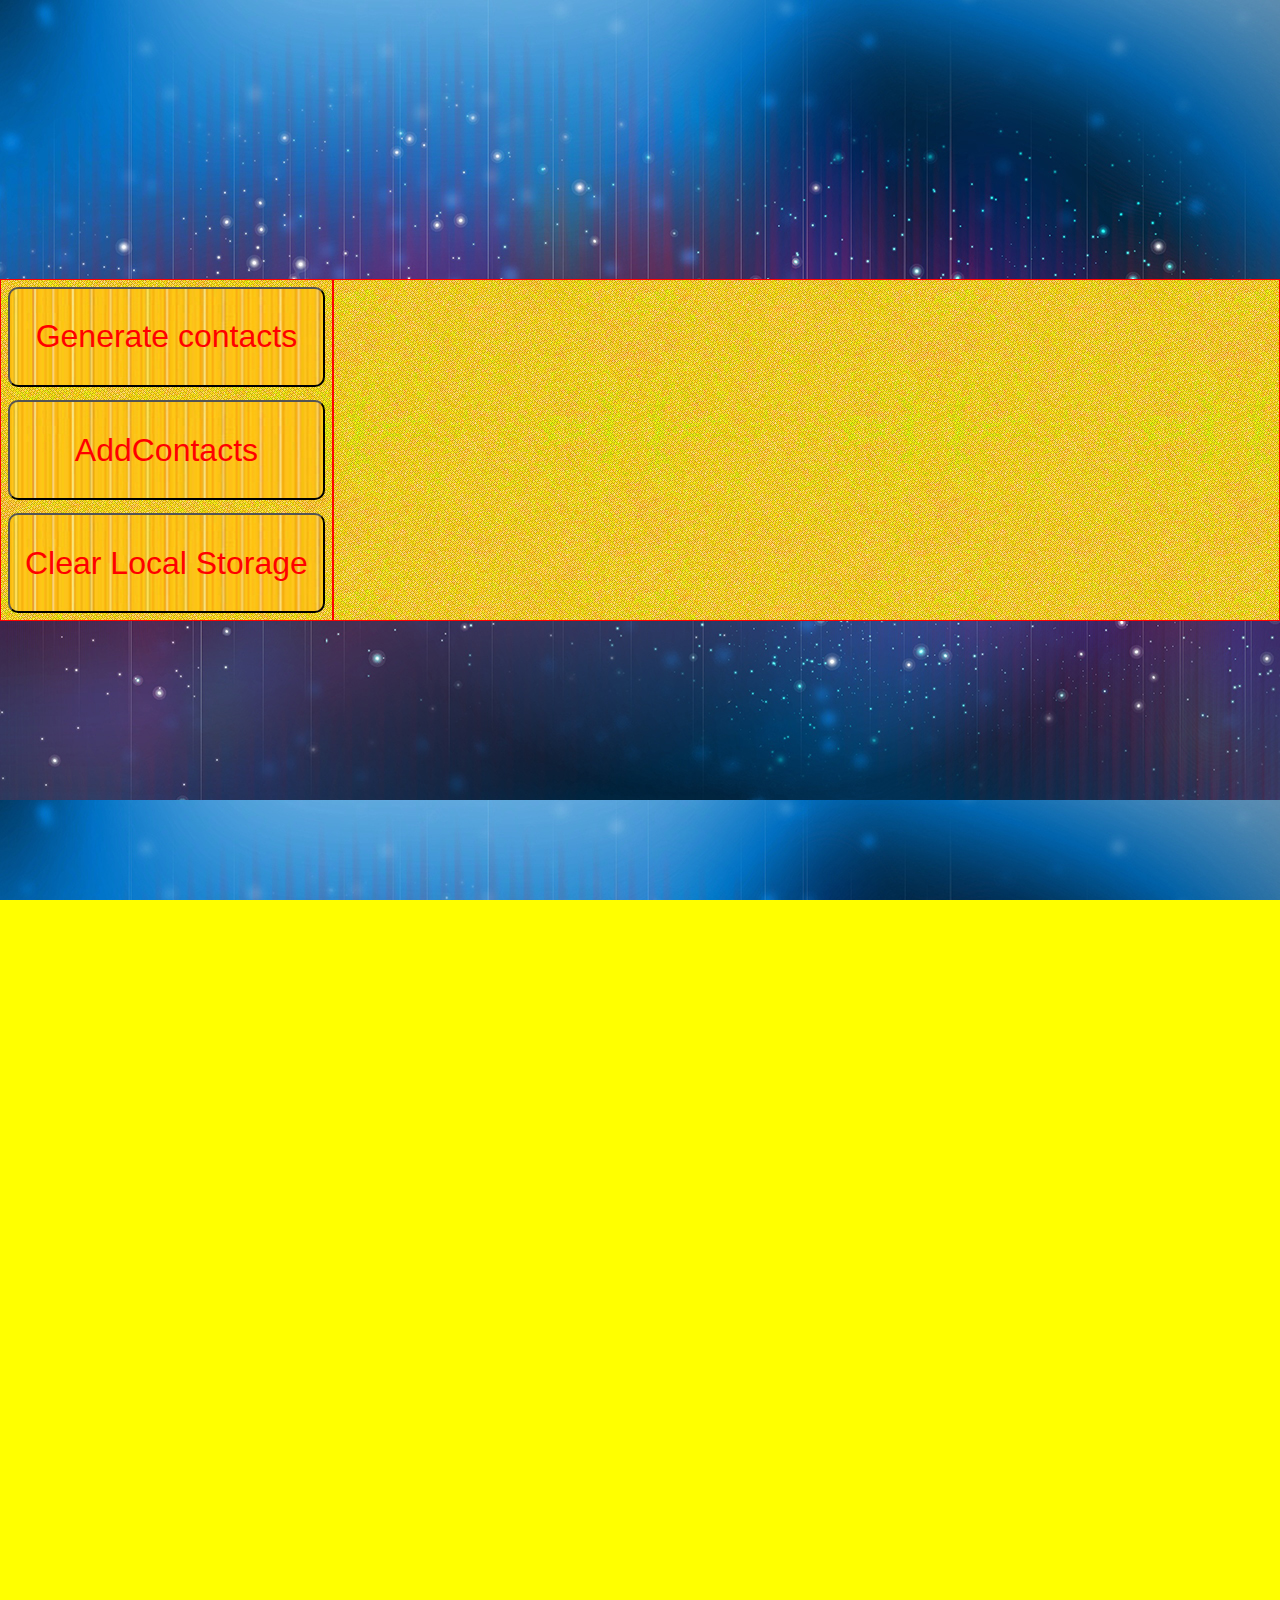
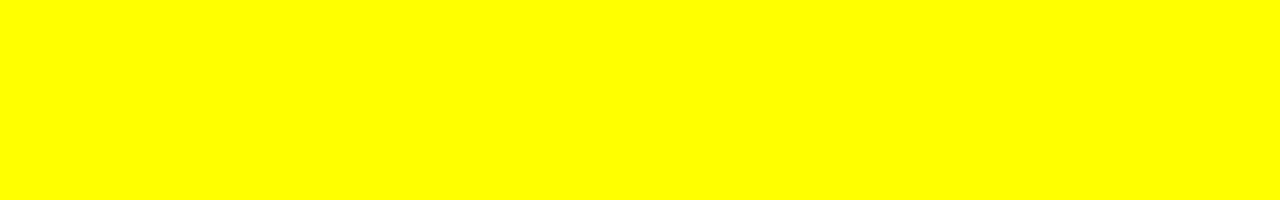
<file: index.html>
<!doctype html>
<html lang="en">

<head>
    <title>contacts</title>
    <meta charset="utf-8">

    <link rel="stylesheet" type="text/css" href="css/style.css">
    <link rel="stylesheet" type="text/css" href="css/jquery.fullPage.css">
    <link type="text/css" href="scripts/jquery-ui-1.12.1.custom/jquery-ui.css" rel="stylesheet" />

    <script src="scripts/jquery-3.1.1.min.js"></script>
    <script src="scripts/jquery-ui-1.12.1.custom/jquery-ui.js"></script>
    <script src="scripts/scrolloverflow.js"></script>
    <script src="scripts/jquery.fullPage.min.js"></script>
    <script src="scripts/code.js"></script>

</head>


<body class="flex" id="particles-js">

    <div id="fullpage">
        <div class="section">
            <div id="section1" class="flex">
                <section class="flex">
                    <input type="button" id="generate" class="button" value="Generate contacts">
                    <input type="button" id="add" class="button" value="AddContacts">
                    <input type="button" id="clear" class="button" value="Clear Local Storage">
                </section>

                <main id="main" class="flex"></main>
                <div id="modal" class="flex"></div>

            </div>
        </div>
        <div class="section" id="section2"></div>

    </div>
</body>

</html>
</file>
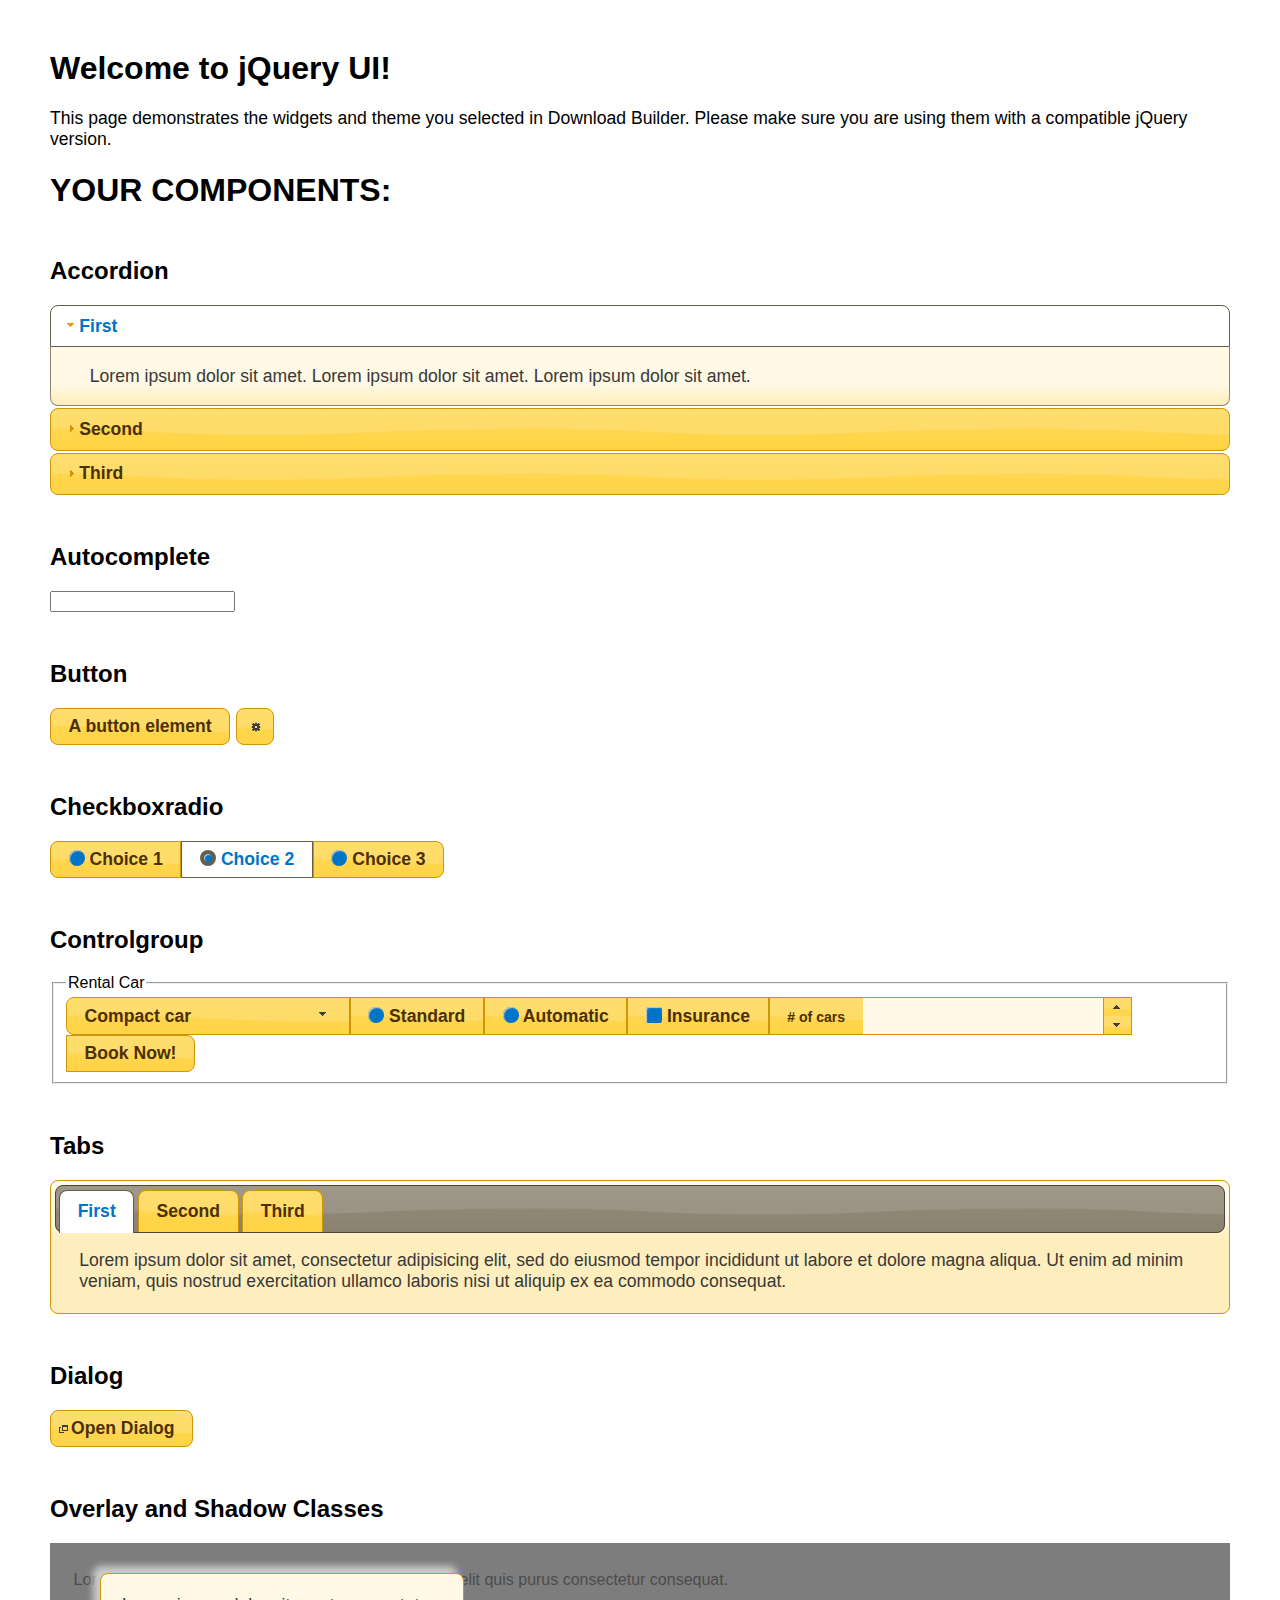
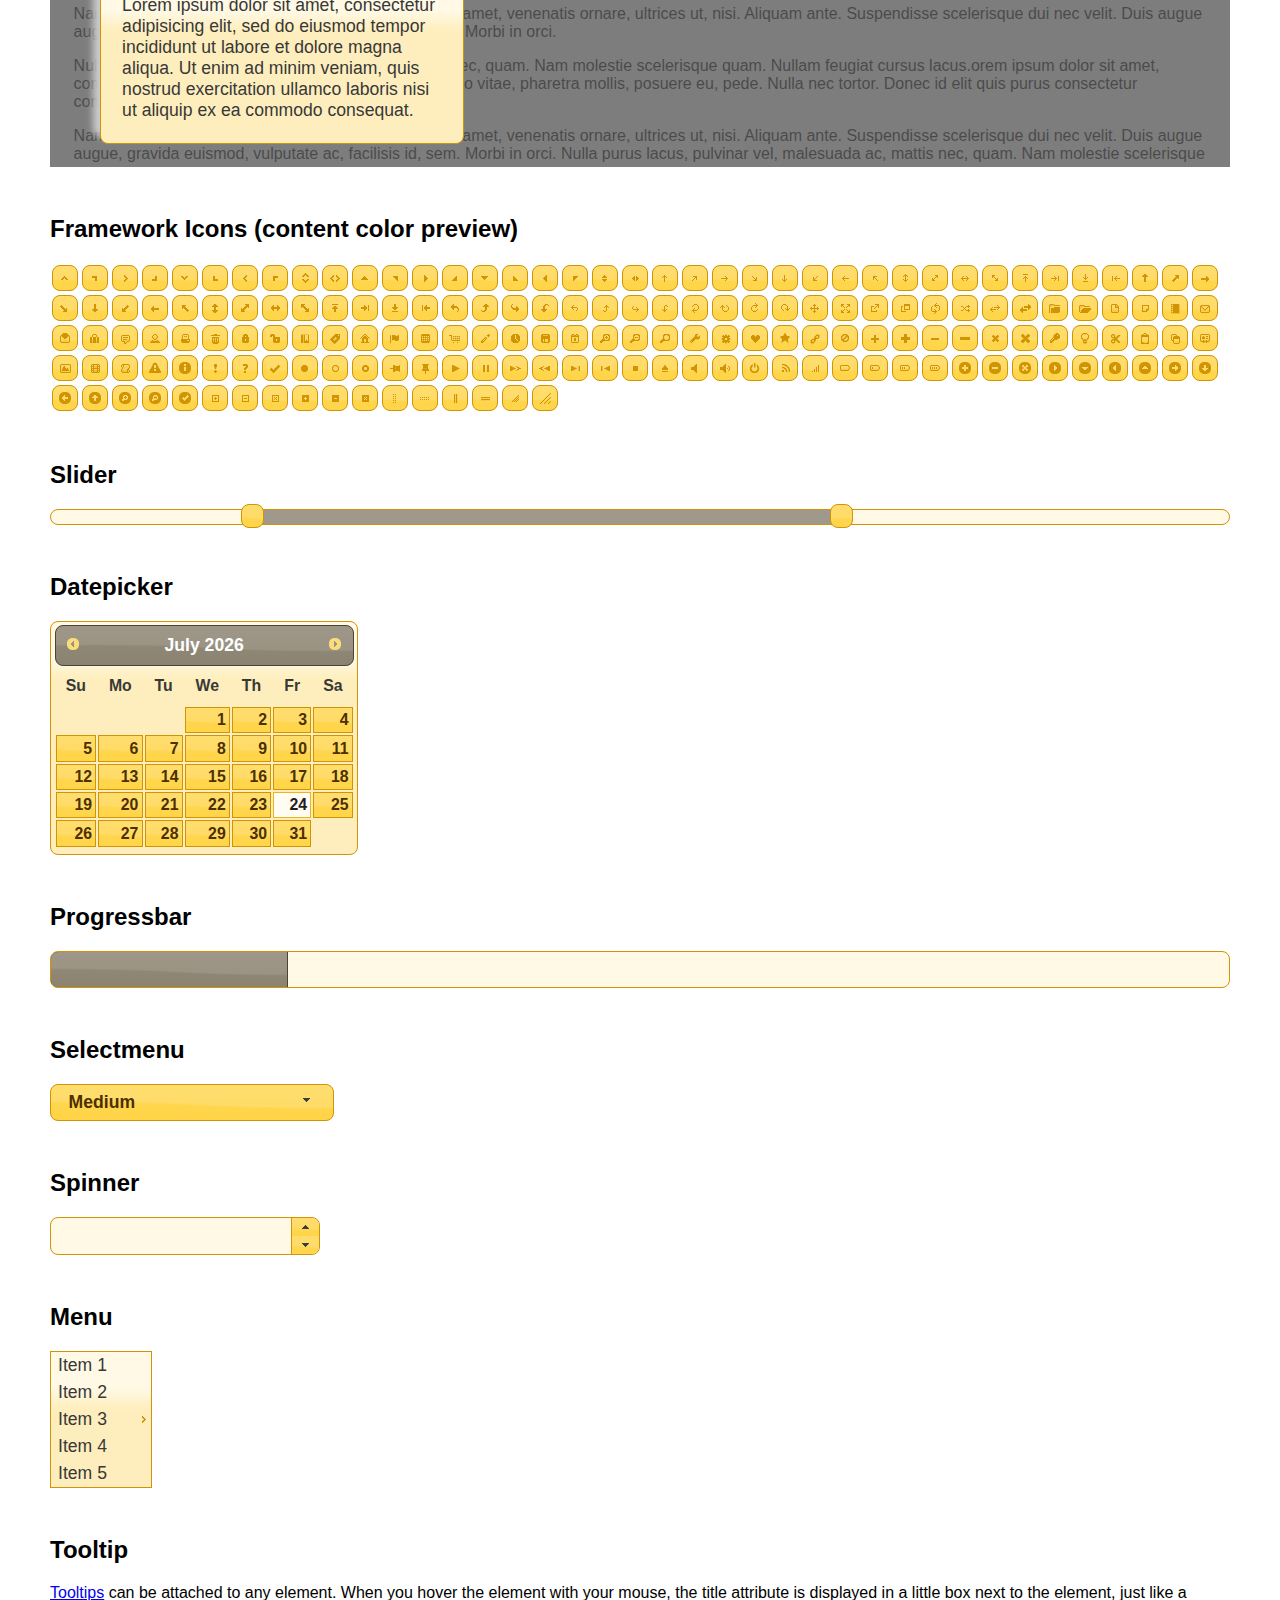
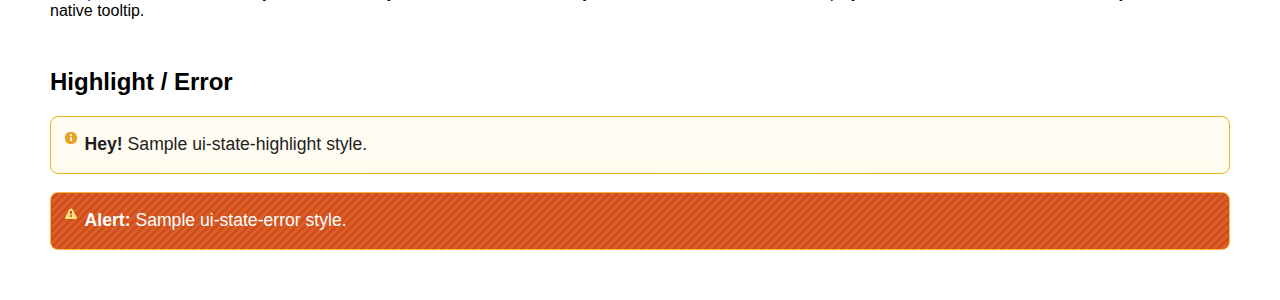
<file: scripts/jquery-ui-1.12.1.custom/index.html>
<!doctype html>
<html lang="us">
<head>
	<meta charset="utf-8">
	<title>jQuery UI Example Page</title>
	<link href="jquery-ui.css" rel="stylesheet">
	<script src="external/jquery/jquery.js"></script>
	<script src="jquery-ui.js"></script>
	<style>
	body{
		font-family: "Trebuchet MS", sans-serif;
		margin: 50px;
	}
	.demoHeaders {
		margin-top: 2em;
	}
	#dialog-link {
		padding: .4em 1em .4em 20px;
		text-decoration: none;
		position: relative;
	}
	#dialog-link span.ui-icon {
		margin: 0 5px 0 0;
		position: absolute;
		left: .2em;
		top: 50%;
		margin-top: -8px;
	}
	#icons {
		margin: 0;
		padding: 0;
	}
	#icons li {
		margin: 2px;
		position: relative;
		padding: 4px 0;
		cursor: pointer;
		float: left;
		list-style: none;
	}
	#icons span.ui-icon {
		float: left;
		margin: 0 4px;
	}
	.fakewindowcontain .ui-widget-overlay {
		position: absolute;
	}
	select {
		width: 200px;
	}
	</style>
</head>
<body>

<h1>Welcome to jQuery UI!</h1>

<div class="ui-widget">
	<p>This page demonstrates the widgets and theme you selected in Download Builder. Please make sure you are using them with a compatible jQuery version.</p>
</div>

<h1>YOUR COMPONENTS:</h1>


<!-- Accordion -->
<h2 class="demoHeaders">Accordion</h2>
<div id="accordion">
	<h3>First</h3>
	<div>Lorem ipsum dolor sit amet. Lorem ipsum dolor sit amet. Lorem ipsum dolor sit amet.</div>
	<h3>Second</h3>
	<div>Phasellus mattis tincidunt nibh.</div>
	<h3>Third</h3>
	<div>Nam dui erat, auctor a, dignissim quis.</div>
</div>



<!-- Autocomplete -->
<h2 class="demoHeaders">Autocomplete</h2>
<div>
	<input id="autocomplete" title="type &quot;a&quot;">
</div>



<!-- Button -->
<h2 class="demoHeaders">Button</h2>
<button id="button">A button element</button>
<button id="button-icon">An icon-only button</button>



<!-- Checkboxradio -->
<h2 class="demoHeaders">Checkboxradio</h2>
<form style="margin-top: 1em;">
	<div id="radioset">
		<input type="radio" id="radio1" name="radio"><label for="radio1">Choice 1</label>
		<input type="radio" id="radio2" name="radio" checked="checked"><label for="radio2">Choice 2</label>
		<input type="radio" id="radio3" name="radio"><label for="radio3">Choice 3</label>
	</div>
</form>



<!-- Controlgroup -->
<h2 class="demoHeaders">Controlgroup</h2>
<fieldset>
	<legend>Rental Car</legend>
	<div id="controlgroup">
		<select id="car-type">
			<option>Compact car</option>
			<option>Midsize car</option>
			<option>Full size car</option>
			<option>SUV</option>
			<option>Luxury</option>
			<option>Truck</option>
			<option>Van</option>
		</select>
		<label for="transmission-standard">Standard</label>
		<input type="radio" name="transmission" id="transmission-standard">
		<label for="transmission-automatic">Automatic</label>
		<input type="radio" name="transmission" id="transmission-automatic">
		<label for="insurance">Insurance</label>
		<input type="checkbox" name="insurance" id="insurance">
		<label for="horizontal-spinner" class="ui-controlgroup-label"># of cars</label>
		<input id="horizontal-spinner" class="ui-spinner-input">
		<button>Book Now!</button>
	</div>
</fieldset>



<!-- Tabs -->
<h2 class="demoHeaders">Tabs</h2>
<div id="tabs">
	<ul>
		<li><a href="#tabs-1">First</a></li>
		<li><a href="#tabs-2">Second</a></li>
		<li><a href="#tabs-3">Third</a></li>
	</ul>
	<div id="tabs-1">Lorem ipsum dolor sit amet, consectetur adipisicing elit, sed do eiusmod tempor incididunt ut labore et dolore magna aliqua. Ut enim ad minim veniam, quis nostrud exercitation ullamco laboris nisi ut aliquip ex ea commodo consequat.</div>
	<div id="tabs-2">Phasellus mattis tincidunt nibh. Cras orci urna, blandit id, pretium vel, aliquet ornare, felis. Maecenas scelerisque sem non nisl. Fusce sed lorem in enim dictum bibendum.</div>
	<div id="tabs-3">Nam dui erat, auctor a, dignissim quis, sollicitudin eu, felis. Pellentesque nisi urna, interdum eget, sagittis et, consequat vestibulum, lacus. Mauris porttitor ullamcorper augue.</div>
</div>



<h2 class="demoHeaders">Dialog</h2>
<p>
	<button id="dialog-link" class="ui-button ui-corner-all ui-widget">
		<span class="ui-icon ui-icon-newwin"></span>Open Dialog
	</button>
</p>

<h2 class="demoHeaders">Overlay and Shadow Classes</h2>
<div style="position: relative; width: 96%; height: 200px; padding:1% 2%; overflow:hidden;" class="fakewindowcontain">
	<p>Lorem ipsum dolor sit amet,  Nulla nec tortor. Donec id elit quis purus consectetur consequat. </p><p>Nam congue semper tellus. Sed erat dolor, dapibus sit amet, venenatis ornare, ultrices ut, nisi. Aliquam ante. Suspendisse scelerisque dui nec velit. Duis augue augue, gravida euismod, vulputate ac, facilisis id, sem. Morbi in orci. </p><p>Nulla purus lacus, pulvinar vel, malesuada ac, mattis nec, quam. Nam molestie scelerisque quam. Nullam feugiat cursus lacus.orem ipsum dolor sit amet, consectetur adipiscing elit. Donec libero risus, commodo vitae, pharetra mollis, posuere eu, pede. Nulla nec tortor. Donec id elit quis purus consectetur consequat. </p><p>Nam congue semper tellus. Sed erat dolor, dapibus sit amet, venenatis ornare, ultrices ut, nisi. Aliquam ante. Suspendisse scelerisque dui nec velit. Duis augue augue, gravida euismod, vulputate ac, facilisis id, sem. Morbi in orci. Nulla purus lacus, pulvinar vel, malesuada ac, mattis nec, quam. Nam molestie scelerisque quam. </p><p>Nullam feugiat cursus lacus.orem ipsum dolor sit amet, consectetur adipiscing elit. Donec libero risus, commodo vitae, pharetra mollis, posuere eu, pede. Nulla nec tortor. Donec id elit quis purus consectetur consequat. Nam congue semper tellus. Sed erat dolor, dapibus sit amet, venenatis ornare, ultrices ut, nisi. Aliquam ante. </p><p>Suspendisse scelerisque dui nec velit. Duis augue augue, gravida euismod, vulputate ac, facilisis id, sem. Morbi in orci. Nulla purus lacus, pulvinar vel, malesuada ac, mattis nec, quam. Nam molestie scelerisque quam. Nullam feugiat cursus lacus.orem ipsum dolor sit amet, consectetur adipiscing elit. Donec libero risus, commodo vitae, pharetra mollis, posuere eu, pede. Nulla nec tortor. Donec id elit quis purus consectetur consequat. Nam congue semper tellus. Sed erat dolor, dapibus sit amet, venenatis ornare, ultrices ut, nisi. </p>

	<!-- ui-dialog -->
	<div class="ui-widget-overlay ui-front"></div>
	<div style="position: absolute; width: 320px; left: 50px; top: 30px; padding: 1.2em" class="ui-widget ui-front ui-widget-content ui-corner-all ui-widget-shadow">
		Lorem ipsum dolor sit amet, consectetur adipisicing elit, sed do eiusmod tempor incididunt ut labore et dolore magna aliqua. Ut enim ad minim veniam, quis nostrud exercitation ullamco laboris nisi ut aliquip ex ea commodo consequat.
	</div>

</div>

<!-- ui-dialog -->
<div id="dialog" title="Dialog Title">
	<p>Lorem ipsum dolor sit amet, consectetur adipisicing elit, sed do eiusmod tempor incididunt ut labore et dolore magna aliqua. Ut enim ad minim veniam, quis nostrud exercitation ullamco laboris nisi ut aliquip ex ea commodo consequat.</p>
</div>



<h2 class="demoHeaders">Framework Icons (content color preview)</h2>
<ul id="icons" class="ui-widget ui-helper-clearfix">
	<li class="ui-state-default ui-corner-all" title=".ui-icon-caret-1-n"><span class="ui-icon ui-icon-caret-1-n"></span></li>
	<li class="ui-state-default ui-corner-all" title=".ui-icon-caret-1-ne"><span class="ui-icon ui-icon-caret-1-ne"></span></li>
	<li class="ui-state-default ui-corner-all" title=".ui-icon-caret-1-e"><span class="ui-icon ui-icon-caret-1-e"></span></li>
	<li class="ui-state-default ui-corner-all" title=".ui-icon-caret-1-se"><span class="ui-icon ui-icon-caret-1-se"></span></li>
	<li class="ui-state-default ui-corner-all" title=".ui-icon-caret-1-s"><span class="ui-icon ui-icon-caret-1-s"></span></li>
	<li class="ui-state-default ui-corner-all" title=".ui-icon-caret-1-sw"><span class="ui-icon ui-icon-caret-1-sw"></span></li>
	<li class="ui-state-default ui-corner-all" title=".ui-icon-caret-1-w"><span class="ui-icon ui-icon-caret-1-w"></span></li>
	<li class="ui-state-default ui-corner-all" title=".ui-icon-caret-1-nw"><span class="ui-icon ui-icon-caret-1-nw"></span></li>
	<li class="ui-state-default ui-corner-all" title=".ui-icon-caret-2-n-s"><span class="ui-icon ui-icon-caret-2-n-s"></span></li>
	<li class="ui-state-default ui-corner-all" title=".ui-icon-caret-2-e-w"><span class="ui-icon ui-icon-caret-2-e-w"></span></li>
	<li class="ui-state-default ui-corner-all" title=".ui-icon-triangle-1-n"><span class="ui-icon ui-icon-triangle-1-n"></span></li>
	<li class="ui-state-default ui-corner-all" title=".ui-icon-triangle-1-ne"><span class="ui-icon ui-icon-triangle-1-ne"></span></li>
	<li class="ui-state-default ui-corner-all" title=".ui-icon-triangle-1-e"><span class="ui-icon ui-icon-triangle-1-e"></span></li>
	<li class="ui-state-default ui-corner-all" title=".ui-icon-triangle-1-se"><span class="ui-icon ui-icon-triangle-1-se"></span></li>
	<li class="ui-state-default ui-corner-all" title=".ui-icon-triangle-1-s"><span class="ui-icon ui-icon-triangle-1-s"></span></li>
	<li class="ui-state-default ui-corner-all" title=".ui-icon-triangle-1-sw"><span class="ui-icon ui-icon-triangle-1-sw"></span></li>
	<li class="ui-state-default ui-corner-all" title=".ui-icon-triangle-1-w"><span class="ui-icon ui-icon-triangle-1-w"></span></li>
	<li class="ui-state-default ui-corner-all" title=".ui-icon-triangle-1-nw"><span class="ui-icon ui-icon-triangle-1-nw"></span></li>
	<li class="ui-state-default ui-corner-all" title=".ui-icon-triangle-2-n-s"><span class="ui-icon ui-icon-triangle-2-n-s"></span></li>
	<li class="ui-state-default ui-corner-all" title=".ui-icon-triangle-2-e-w"><span class="ui-icon ui-icon-triangle-2-e-w"></span></li>
	<li class="ui-state-default ui-corner-all" title=".ui-icon-arrow-1-n"><span class="ui-icon ui-icon-arrow-1-n"></span></li>
	<li class="ui-state-default ui-corner-all" title=".ui-icon-arrow-1-ne"><span class="ui-icon ui-icon-arrow-1-ne"></span></li>
	<li class="ui-state-default ui-corner-all" title=".ui-icon-arrow-1-e"><span class="ui-icon ui-icon-arrow-1-e"></span></li>
	<li class="ui-state-default ui-corner-all" title=".ui-icon-arrow-1-se"><span class="ui-icon ui-icon-arrow-1-se"></span></li>
	<li class="ui-state-default ui-corner-all" title=".ui-icon-arrow-1-s"><span class="ui-icon ui-icon-arrow-1-s"></span></li>
	<li class="ui-state-default ui-corner-all" title=".ui-icon-arrow-1-sw"><span class="ui-icon ui-icon-arrow-1-sw"></span></li>
	<li class="ui-state-default ui-corner-all" title=".ui-icon-arrow-1-w"><span class="ui-icon ui-icon-arrow-1-w"></span></li>
	<li class="ui-state-default ui-corner-all" title=".ui-icon-arrow-1-nw"><span class="ui-icon ui-icon-arrow-1-nw"></span></li>
	<li class="ui-state-default ui-corner-all" title=".ui-icon-arrow-2-n-s"><span class="ui-icon ui-icon-arrow-2-n-s"></span></li>
	<li class="ui-state-default ui-corner-all" title=".ui-icon-arrow-2-ne-sw"><span class="ui-icon ui-icon-arrow-2-ne-sw"></span></li>
	<li class="ui-state-default ui-corner-all" title=".ui-icon-arrow-2-e-w"><span class="ui-icon ui-icon-arrow-2-e-w"></span></li>
	<li class="ui-state-default ui-corner-all" title=".ui-icon-arrow-2-se-nw"><span class="ui-icon ui-icon-arrow-2-se-nw"></span></li>
	<li class="ui-state-default ui-corner-all" title=".ui-icon-arrowstop-1-n"><span class="ui-icon ui-icon-arrowstop-1-n"></span></li>
	<li class="ui-state-default ui-corner-all" title=".ui-icon-arrowstop-1-e"><span class="ui-icon ui-icon-arrowstop-1-e"></span></li>
	<li class="ui-state-default ui-corner-all" title=".ui-icon-arrowstop-1-s"><span class="ui-icon ui-icon-arrowstop-1-s"></span></li>
	<li class="ui-state-default ui-corner-all" title=".ui-icon-arrowstop-1-w"><span class="ui-icon ui-icon-arrowstop-1-w"></span></li>
	<li class="ui-state-default ui-corner-all" title=".ui-icon-arrowthick-1-n"><span class="ui-icon ui-icon-arrowthick-1-n"></span></li>
	<li class="ui-state-default ui-corner-all" title=".ui-icon-arrowthick-1-ne"><span class="ui-icon ui-icon-arrowthick-1-ne"></span></li>
	<li class="ui-state-default ui-corner-all" title=".ui-icon-arrowthick-1-e"><span class="ui-icon ui-icon-arrowthick-1-e"></span></li>
	<li class="ui-state-default ui-corner-all" title=".ui-icon-arrowthick-1-se"><span class="ui-icon ui-icon-arrowthick-1-se"></span></li>
	<li class="ui-state-default ui-corner-all" title=".ui-icon-arrowthick-1-s"><span class="ui-icon ui-icon-arrowthick-1-s"></span></li>
	<li class="ui-state-default ui-corner-all" title=".ui-icon-arrowthick-1-sw"><span class="ui-icon ui-icon-arrowthick-1-sw"></span></li>
	<li class="ui-state-default ui-corner-all" title=".ui-icon-arrowthick-1-w"><span class="ui-icon ui-icon-arrowthick-1-w"></span></li>
	<li class="ui-state-default ui-corner-all" title=".ui-icon-arrowthick-1-nw"><span class="ui-icon ui-icon-arrowthick-1-nw"></span></li>
	<li class="ui-state-default ui-corner-all" title=".ui-icon-arrowthick-2-n-s"><span class="ui-icon ui-icon-arrowthick-2-n-s"></span></li>
	<li class="ui-state-default ui-corner-all" title=".ui-icon-arrowthick-2-ne-sw"><span class="ui-icon ui-icon-arrowthick-2-ne-sw"></span></li>
	<li class="ui-state-default ui-corner-all" title=".ui-icon-arrowthick-2-e-w"><span class="ui-icon ui-icon-arrowthick-2-e-w"></span></li>
	<li class="ui-state-default ui-corner-all" title=".ui-icon-arrowthick-2-se-nw"><span class="ui-icon ui-icon-arrowthick-2-se-nw"></span></li>
	<li class="ui-state-default ui-corner-all" title=".ui-icon-arrowthickstop-1-n"><span class="ui-icon ui-icon-arrowthickstop-1-n"></span></li>
	<li class="ui-state-default ui-corner-all" title=".ui-icon-arrowthickstop-1-e"><span class="ui-icon ui-icon-arrowthickstop-1-e"></span></li>
	<li class="ui-state-default ui-corner-all" title=".ui-icon-arrowthickstop-1-s"><span class="ui-icon ui-icon-arrowthickstop-1-s"></span></li>
	<li class="ui-state-default ui-corner-all" title=".ui-icon-arrowthickstop-1-w"><span class="ui-icon ui-icon-arrowthickstop-1-w"></span></li>
	<li class="ui-state-default ui-corner-all" title=".ui-icon-arrowreturnthick-1-w"><span class="ui-icon ui-icon-arrowreturnthick-1-w"></span></li>
	<li class="ui-state-default ui-corner-all" title=".ui-icon-arrowreturnthick-1-n"><span class="ui-icon ui-icon-arrowreturnthick-1-n"></span></li>
	<li class="ui-state-default ui-corner-all" title=".ui-icon-arrowreturnthick-1-e"><span class="ui-icon ui-icon-arrowreturnthick-1-e"></span></li>
	<li class="ui-state-default ui-corner-all" title=".ui-icon-arrowreturnthick-1-s"><span class="ui-icon ui-icon-arrowreturnthick-1-s"></span></li>
	<li class="ui-state-default ui-corner-all" title=".ui-icon-arrowreturn-1-w"><span class="ui-icon ui-icon-arrowreturn-1-w"></span></li>
	<li class="ui-state-default ui-corner-all" title=".ui-icon-arrowreturn-1-n"><span class="ui-icon ui-icon-arrowreturn-1-n"></span></li>
	<li class="ui-state-default ui-corner-all" title=".ui-icon-arrowreturn-1-e"><span class="ui-icon ui-icon-arrowreturn-1-e"></span></li>
	<li class="ui-state-default ui-corner-all" title=".ui-icon-arrowreturn-1-s"><span class="ui-icon ui-icon-arrowreturn-1-s"></span></li>
	<li class="ui-state-default ui-corner-all" title=".ui-icon-arrowrefresh-1-w"><span class="ui-icon ui-icon-arrowrefresh-1-w"></span></li>
	<li class="ui-state-default ui-corner-all" title=".ui-icon-arrowrefresh-1-n"><span class="ui-icon ui-icon-arrowrefresh-1-n"></span></li>
	<li class="ui-state-default ui-corner-all" title=".ui-icon-arrowrefresh-1-e"><span class="ui-icon ui-icon-arrowrefresh-1-e"></span></li>
	<li class="ui-state-default ui-corner-all" title=".ui-icon-arrowrefresh-1-s"><span class="ui-icon ui-icon-arrowrefresh-1-s"></span></li>
	<li class="ui-state-default ui-corner-all" title=".ui-icon-arrow-4"><span class="ui-icon ui-icon-arrow-4"></span></li>
	<li class="ui-state-default ui-corner-all" title=".ui-icon-arrow-4-diag"><span class="ui-icon ui-icon-arrow-4-diag"></span></li>
	<li class="ui-state-default ui-corner-all" title=".ui-icon-extlink"><span class="ui-icon ui-icon-extlink"></span></li>
	<li class="ui-state-default ui-corner-all" title=".ui-icon-newwin"><span class="ui-icon ui-icon-newwin"></span></li>
	<li class="ui-state-default ui-corner-all" title=".ui-icon-refresh"><span class="ui-icon ui-icon-refresh"></span></li>
	<li class="ui-state-default ui-corner-all" title=".ui-icon-shuffle"><span class="ui-icon ui-icon-shuffle"></span></li>
	<li class="ui-state-default ui-corner-all" title=".ui-icon-transfer-e-w"><span class="ui-icon ui-icon-transfer-e-w"></span></li>
	<li class="ui-state-default ui-corner-all" title=".ui-icon-transferthick-e-w"><span class="ui-icon ui-icon-transferthick-e-w"></span></li>
	<li class="ui-state-default ui-corner-all" title=".ui-icon-folder-collapsed"><span class="ui-icon ui-icon-folder-collapsed"></span></li>
	<li class="ui-state-default ui-corner-all" title=".ui-icon-folder-open"><span class="ui-icon ui-icon-folder-open"></span></li>
	<li class="ui-state-default ui-corner-all" title=".ui-icon-document"><span class="ui-icon ui-icon-document"></span></li>
	<li class="ui-state-default ui-corner-all" title=".ui-icon-document-b"><span class="ui-icon ui-icon-document-b"></span></li>
	<li class="ui-state-default ui-corner-all" title=".ui-icon-note"><span class="ui-icon ui-icon-note"></span></li>
	<li class="ui-state-default ui-corner-all" title=".ui-icon-mail-closed"><span class="ui-icon ui-icon-mail-closed"></span></li>
	<li class="ui-state-default ui-corner-all" title=".ui-icon-mail-open"><span class="ui-icon ui-icon-mail-open"></span></li>
	<li class="ui-state-default ui-corner-all" title=".ui-icon-suitcase"><span class="ui-icon ui-icon-suitcase"></span></li>
	<li class="ui-state-default ui-corner-all" title=".ui-icon-comment"><span class="ui-icon ui-icon-comment"></span></li>
	<li class="ui-state-default ui-corner-all" title=".ui-icon-person"><span class="ui-icon ui-icon-person"></span></li>
	<li class="ui-state-default ui-corner-all" title=".ui-icon-print"><span class="ui-icon ui-icon-print"></span></li>
	<li class="ui-state-default ui-corner-all" title=".ui-icon-trash"><span class="ui-icon ui-icon-trash"></span></li>
	<li class="ui-state-default ui-corner-all" title=".ui-icon-locked"><span class="ui-icon ui-icon-locked"></span></li>
	<li class="ui-state-default ui-corner-all" title=".ui-icon-unlocked"><span class="ui-icon ui-icon-unlocked"></span></li>
	<li class="ui-state-default ui-corner-all" title=".ui-icon-bookmark"><span class="ui-icon ui-icon-bookmark"></span></li>
	<li class="ui-state-default ui-corner-all" title=".ui-icon-tag"><span class="ui-icon ui-icon-tag"></span></li>
	<li class="ui-state-default ui-corner-all" title=".ui-icon-home"><span class="ui-icon ui-icon-home"></span></li>
	<li class="ui-state-default ui-corner-all" title=".ui-icon-flag"><span class="ui-icon ui-icon-flag"></span></li>
	<li class="ui-state-default ui-corner-all" title=".ui-icon-calculator"><span class="ui-icon ui-icon-calculator"></span></li>
	<li class="ui-state-default ui-corner-all" title=".ui-icon-cart"><span class="ui-icon ui-icon-cart"></span></li>
	<li class="ui-state-default ui-corner-all" title=".ui-icon-pencil"><span class="ui-icon ui-icon-pencil"></span></li>
	<li class="ui-state-default ui-corner-all" title=".ui-icon-clock"><span class="ui-icon ui-icon-clock"></span></li>
	<li class="ui-state-default ui-corner-all" title=".ui-icon-disk"><span class="ui-icon ui-icon-disk"></span></li>
	<li class="ui-state-default ui-corner-all" title=".ui-icon-calendar"><span class="ui-icon ui-icon-calendar"></span></li>
	<li class="ui-state-default ui-corner-all" title=".ui-icon-zoomin"><span class="ui-icon ui-icon-zoomin"></span></li>
	<li class="ui-state-default ui-corner-all" title=".ui-icon-zoomout"><span class="ui-icon ui-icon-zoomout"></span></li>
	<li class="ui-state-default ui-corner-all" title=".ui-icon-search"><span class="ui-icon ui-icon-search"></span></li>
	<li class="ui-state-default ui-corner-all" title=".ui-icon-wrench"><span class="ui-icon ui-icon-wrench"></span></li>
	<li class="ui-state-default ui-corner-all" title=".ui-icon-gear"><span class="ui-icon ui-icon-gear"></span></li>
	<li class="ui-state-default ui-corner-all" title=".ui-icon-heart"><span class="ui-icon ui-icon-heart"></span></li>
	<li class="ui-state-default ui-corner-all" title=".ui-icon-star"><span class="ui-icon ui-icon-star"></span></li>
	<li class="ui-state-default ui-corner-all" title=".ui-icon-link"><span class="ui-icon ui-icon-link"></span></li>
	<li class="ui-state-default ui-corner-all" title=".ui-icon-cancel"><span class="ui-icon ui-icon-cancel"></span></li>
	<li class="ui-state-default ui-corner-all" title=".ui-icon-plus"><span class="ui-icon ui-icon-plus"></span></li>
	<li class="ui-state-default ui-corner-all" title=".ui-icon-plusthick"><span class="ui-icon ui-icon-plusthick"></span></li>
	<li class="ui-state-default ui-corner-all" title=".ui-icon-minus"><span class="ui-icon ui-icon-minus"></span></li>
	<li class="ui-state-default ui-corner-all" title=".ui-icon-minusthick"><span class="ui-icon ui-icon-minusthick"></span></li>
	<li class="ui-state-default ui-corner-all" title=".ui-icon-close"><span class="ui-icon ui-icon-close"></span></li>
	<li class="ui-state-default ui-corner-all" title=".ui-icon-closethick"><span class="ui-icon ui-icon-closethick"></span></li>
	<li class="ui-state-default ui-corner-all" title=".ui-icon-key"><span class="ui-icon ui-icon-key"></span></li>
	<li class="ui-state-default ui-corner-all" title=".ui-icon-lightbulb"><span class="ui-icon ui-icon-lightbulb"></span></li>
	<li class="ui-state-default ui-corner-all" title=".ui-icon-scissors"><span class="ui-icon ui-icon-scissors"></span></li>
	<li class="ui-state-default ui-corner-all" title=".ui-icon-clipboard"><span class="ui-icon ui-icon-clipboard"></span></li>
	<li class="ui-state-default ui-corner-all" title=".ui-icon-copy"><span class="ui-icon ui-icon-copy"></span></li>
	<li class="ui-state-default ui-corner-all" title=".ui-icon-contact"><span class="ui-icon ui-icon-contact"></span></li>
	<li class="ui-state-default ui-corner-all" title=".ui-icon-image"><span class="ui-icon ui-icon-image"></span></li>
	<li class="ui-state-default ui-corner-all" title=".ui-icon-video"><span class="ui-icon ui-icon-video"></span></li>
	<li class="ui-state-default ui-corner-all" title=".ui-icon-script"><span class="ui-icon ui-icon-script"></span></li>
	<li class="ui-state-default ui-corner-all" title=".ui-icon-alert"><span class="ui-icon ui-icon-alert"></span></li>
	<li class="ui-state-default ui-corner-all" title=".ui-icon-info"><span class="ui-icon ui-icon-info"></span></li>
	<li class="ui-state-default ui-corner-all" title=".ui-icon-notice"><span class="ui-icon ui-icon-notice"></span></li>
	<li class="ui-state-default ui-corner-all" title=".ui-icon-help"><span class="ui-icon ui-icon-help"></span></li>
	<li class="ui-state-default ui-corner-all" title=".ui-icon-check"><span class="ui-icon ui-icon-check"></span></li>
	<li class="ui-state-default ui-corner-all" title=".ui-icon-bullet"><span class="ui-icon ui-icon-bullet"></span></li>
	<li class="ui-state-default ui-corner-all" title=".ui-icon-radio-off"><span class="ui-icon ui-icon-radio-off"></span></li>
	<li class="ui-state-default ui-corner-all" title=".ui-icon-radio-on"><span class="ui-icon ui-icon-radio-on"></span></li>
	<li class="ui-state-default ui-corner-all" title=".ui-icon-pin-w"><span class="ui-icon ui-icon-pin-w"></span></li>
	<li class="ui-state-default ui-corner-all" title=".ui-icon-pin-s"><span class="ui-icon ui-icon-pin-s"></span></li>
	<li class="ui-state-default ui-corner-all" title=".ui-icon-play"><span class="ui-icon ui-icon-play"></span></li>
	<li class="ui-state-default ui-corner-all" title=".ui-icon-pause"><span class="ui-icon ui-icon-pause"></span></li>
	<li class="ui-state-default ui-corner-all" title=".ui-icon-seek-next"><span class="ui-icon ui-icon-seek-next"></span></li>
	<li class="ui-state-default ui-corner-all" title=".ui-icon-seek-prev"><span class="ui-icon ui-icon-seek-prev"></span></li>
	<li class="ui-state-default ui-corner-all" title=".ui-icon-seek-end"><span class="ui-icon ui-icon-seek-end"></span></li>
	<li class="ui-state-default ui-corner-all" title=".ui-icon-seek-first"><span class="ui-icon ui-icon-seek-first"></span></li>
	<li class="ui-state-default ui-corner-all" title=".ui-icon-stop"><span class="ui-icon ui-icon-stop"></span></li>
	<li class="ui-state-default ui-corner-all" title=".ui-icon-eject"><span class="ui-icon ui-icon-eject"></span></li>
	<li class="ui-state-default ui-corner-all" title=".ui-icon-volume-off"><span class="ui-icon ui-icon-volume-off"></span></li>
	<li class="ui-state-default ui-corner-all" title=".ui-icon-volume-on"><span class="ui-icon ui-icon-volume-on"></span></li>
	<li class="ui-state-default ui-corner-all" title=".ui-icon-power"><span class="ui-icon ui-icon-power"></span></li>
	<li class="ui-state-default ui-corner-all" title=".ui-icon-signal-diag"><span class="ui-icon ui-icon-signal-diag"></span></li>
	<li class="ui-state-default ui-corner-all" title=".ui-icon-signal"><span class="ui-icon ui-icon-signal"></span></li>
	<li class="ui-state-default ui-corner-all" title=".ui-icon-battery-0"><span class="ui-icon ui-icon-battery-0"></span></li>
	<li class="ui-state-default ui-corner-all" title=".ui-icon-battery-1"><span class="ui-icon ui-icon-battery-1"></span></li>
	<li class="ui-state-default ui-corner-all" title=".ui-icon-battery-2"><span class="ui-icon ui-icon-battery-2"></span></li>
	<li class="ui-state-default ui-corner-all" title=".ui-icon-battery-3"><span class="ui-icon ui-icon-battery-3"></span></li>
	<li class="ui-state-default ui-corner-all" title=".ui-icon-circle-plus"><span class="ui-icon ui-icon-circle-plus"></span></li>
	<li class="ui-state-default ui-corner-all" title=".ui-icon-circle-minus"><span class="ui-icon ui-icon-circle-minus"></span></li>
	<li class="ui-state-default ui-corner-all" title=".ui-icon-circle-close"><span class="ui-icon ui-icon-circle-close"></span></li>
	<li class="ui-state-default ui-corner-all" title=".ui-icon-circle-triangle-e"><span class="ui-icon ui-icon-circle-triangle-e"></span></li>
	<li class="ui-state-default ui-corner-all" title=".ui-icon-circle-triangle-s"><span class="ui-icon ui-icon-circle-triangle-s"></span></li>
	<li class="ui-state-default ui-corner-all" title=".ui-icon-circle-triangle-w"><span class="ui-icon ui-icon-circle-triangle-w"></span></li>
	<li class="ui-state-default ui-corner-all" title=".ui-icon-circle-triangle-n"><span class="ui-icon ui-icon-circle-triangle-n"></span></li>
	<li class="ui-state-default ui-corner-all" title=".ui-icon-circle-arrow-e"><span class="ui-icon ui-icon-circle-arrow-e"></span></li>
	<li class="ui-state-default ui-corner-all" title=".ui-icon-circle-arrow-s"><span class="ui-icon ui-icon-circle-arrow-s"></span></li>
	<li class="ui-state-default ui-corner-all" title=".ui-icon-circle-arrow-w"><span class="ui-icon ui-icon-circle-arrow-w"></span></li>
	<li class="ui-state-default ui-corner-all" title=".ui-icon-circle-arrow-n"><span class="ui-icon ui-icon-circle-arrow-n"></span></li>
	<li class="ui-state-default ui-corner-all" title=".ui-icon-circle-zoomin"><span class="ui-icon ui-icon-circle-zoomin"></span></li>
	<li class="ui-state-default ui-corner-all" title=".ui-icon-circle-zoomout"><span class="ui-icon ui-icon-circle-zoomout"></span></li>
	<li class="ui-state-default ui-corner-all" title=".ui-icon-circle-check"><span class="ui-icon ui-icon-circle-check"></span></li>
	<li class="ui-state-default ui-corner-all" title=".ui-icon-circlesmall-plus"><span class="ui-icon ui-icon-circlesmall-plus"></span></li>
	<li class="ui-state-default ui-corner-all" title=".ui-icon-circlesmall-minus"><span class="ui-icon ui-icon-circlesmall-minus"></span></li>
	<li class="ui-state-default ui-corner-all" title=".ui-icon-circlesmall-close"><span class="ui-icon ui-icon-circlesmall-close"></span></li>
	<li class="ui-state-default ui-corner-all" title=".ui-icon-squaresmall-plus"><span class="ui-icon ui-icon-squaresmall-plus"></span></li>
	<li class="ui-state-default ui-corner-all" title=".ui-icon-squaresmall-minus"><span class="ui-icon ui-icon-squaresmall-minus"></span></li>
	<li class="ui-state-default ui-corner-all" title=".ui-icon-squaresmall-close"><span class="ui-icon ui-icon-squaresmall-close"></span></li>
	<li class="ui-state-default ui-corner-all" title=".ui-icon-grip-dotted-vertical"><span class="ui-icon ui-icon-grip-dotted-vertical"></span></li>
	<li class="ui-state-default ui-corner-all" title=".ui-icon-grip-dotted-horizontal"><span class="ui-icon ui-icon-grip-dotted-horizontal"></span></li>
	<li class="ui-state-default ui-corner-all" title=".ui-icon-grip-solid-vertical"><span class="ui-icon ui-icon-grip-solid-vertical"></span></li>
	<li class="ui-state-default ui-corner-all" title=".ui-icon-grip-solid-horizontal"><span class="ui-icon ui-icon-grip-solid-horizontal"></span></li>
	<li class="ui-state-default ui-corner-all" title=".ui-icon-gripsmall-diagonal-se"><span class="ui-icon ui-icon-gripsmall-diagonal-se"></span></li>
	<li class="ui-state-default ui-corner-all" title=".ui-icon-grip-diagonal-se"><span class="ui-icon ui-icon-grip-diagonal-se"></span></li>
</ul>


<!-- Slider -->
<h2 class="demoHeaders">Slider</h2>
<div id="slider"></div>



<!-- Datepicker -->
<h2 class="demoHeaders">Datepicker</h2>
<div id="datepicker"></div>



<!-- Progressbar -->
<h2 class="demoHeaders">Progressbar</h2>
<div id="progressbar"></div>



<!-- Progressbar -->
<h2 class="demoHeaders">Selectmenu</h2>
<select id="selectmenu">
	<option>Slower</option>
	<option>Slow</option>
	<option selected="selected">Medium</option>
	<option>Fast</option>
	<option>Faster</option>
</select>



<!-- Spinner -->
<h2 class="demoHeaders">Spinner</h2>
<input id="spinner">



<!-- Menu -->
<h2 class="demoHeaders">Menu</h2>
<ul style="width:100px;" id="menu">
	<li><div>Item 1</div></li>
	<li><div>Item 2</div></li>
	<li><div>Item 3</div>
		<ul>
			<li><div>Item 3-1</div></li>
			<li><div>Item 3-2</div></li>
			<li><div>Item 3-3</div></li>
			<li><div>Item 3-4</div></li>
			<li><div>Item 3-5</div></li>
		</ul>
	</li>
	<li><div>Item 4</div></li>
	<li><div>Item 5</div></li>
</ul>



<!-- Tooltip -->
<h2 class="demoHeaders">Tooltip</h2>
<p id="tooltip">
	<a href="#" title="That&apos;s what this widget is">Tooltips</a> can be attached to any element. When you hover
the element with your mouse, the title attribute is displayed in a little box next to the element, just like a native tooltip.
</p>


<!-- Highlight / Error -->
<h2 class="demoHeaders">Highlight / Error</h2>
<div class="ui-widget">
	<div class="ui-state-highlight ui-corner-all" style="margin-top: 20px; padding: 0 .7em;">
		<p><span class="ui-icon ui-icon-info" style="float: left; margin-right: .3em;"></span>
		<strong>Hey!</strong> Sample ui-state-highlight style.</p>
	</div>
</div>
<br>
<div class="ui-widget">
	<div class="ui-state-error ui-corner-all" style="padding: 0 .7em;">
		<p><span class="ui-icon ui-icon-alert" style="float: left; margin-right: .3em;"></span>
		<strong>Alert:</strong> Sample ui-state-error style.</p>
	</div>
</div>


<script>

$( "#accordion" ).accordion();



var availableTags = [
	"ActionScript",
	"AppleScript",
	"Asp",
	"BASIC",
	"C",
	"C++",
	"Clojure",
	"COBOL",
	"ColdFusion",
	"Erlang",
	"Fortran",
	"Groovy",
	"Haskell",
	"Java",
	"JavaScript",
	"Lisp",
	"Perl",
	"PHP",
	"Python",
	"Ruby",
	"Scala",
	"Scheme"
];
$( "#autocomplete" ).autocomplete({
	source: availableTags
});



$( "#button" ).button();
$( "#button-icon" ).button({
	icon: "ui-icon-gear",
	showLabel: false
});



$( "#radioset" ).buttonset();



$( "#controlgroup" ).controlgroup();



$( "#tabs" ).tabs();



$( "#dialog" ).dialog({
	autoOpen: false,
	width: 400,
	buttons: [
		{
			text: "Ok",
			click: function() {
				$( this ).dialog( "close" );
			}
		},
		{
			text: "Cancel",
			click: function() {
				$( this ).dialog( "close" );
			}
		}
	]
});

// Link to open the dialog
$( "#dialog-link" ).click(function( event ) {
	$( "#dialog" ).dialog( "open" );
	event.preventDefault();
});



$( "#datepicker" ).datepicker({
	inline: true
});



$( "#slider" ).slider({
	range: true,
	values: [ 17, 67 ]
});



$( "#progressbar" ).progressbar({
	value: 20
});



$( "#spinner" ).spinner();



$( "#menu" ).menu();



$( "#tooltip" ).tooltip();



$( "#selectmenu" ).selectmenu();


// Hover states on the static widgets
$( "#dialog-link, #icons li" ).hover(
	function() {
		$( this ).addClass( "ui-state-hover" );
	},
	function() {
		$( this ).removeClass( "ui-state-hover" );
	}
);
</script>
</body>
</html>
</file>
<file: css/style.css>
.flex {
    display: flex;
    flex-direction: row;
    flex-wrap: wrap;
}

body {
    background-image: url(../images/89.jpg);
}

section,
main {
    flex-basis: 53%;
    background-image: url(../images/84.jpg);
    border: red solid 1px;
    flex-grow: 1;
    justify-content: center;
    align-self: stretch;
    /*height: 100%*/
}

section {
    flex-basis: 5%;
}

section div {
    flex-basis: 100%;
}

.button {
    margin: 2%;
    font-size: 2rem;
    color: red;
    background-color: yellow;
    flex-basis: 90%;
    flex-grow: 1;
    min-width: 150px;
    min-height: 100px;
    background-image: url(../images/82.jpg);
    border-radius: 10px;
}


/* для окошечек---------------*/

.modal {
    display: flex;
    flex-wrap: wrap;
    flex-direction: row;
}

.flexChild,
.divImg,
.divInside {
    border: solid red 2px;
    flex-basis: 15%;
    flex-grow: 1;
    margin: 3px;
}

.formLegend {
    flex-grow: 1;
    flex-shrink: 1;
    font-size: 2rem;
}

.formInput {
    flex-grow: 2;
    flex-shrink: 2;
    font-size: 2rem;
}

.formdiv {
    flex-basis: 49%;
    flex-grow: 1;
    flex-shrink: 2;
    min-width: 250px;
}

.divImg {
    flex-basis: 100%;
    height: 120px;
    width: auto;
    background-size: contain;
    background-repeat: no-repeat;
    background-position: center;
    border: none;
}

.divInside {
    flex-basis: 42%;
    border: none;
}

#modal {
    width: 400px;
    height: 400px;
    position: absolute;
    display: none;
}
</file>
